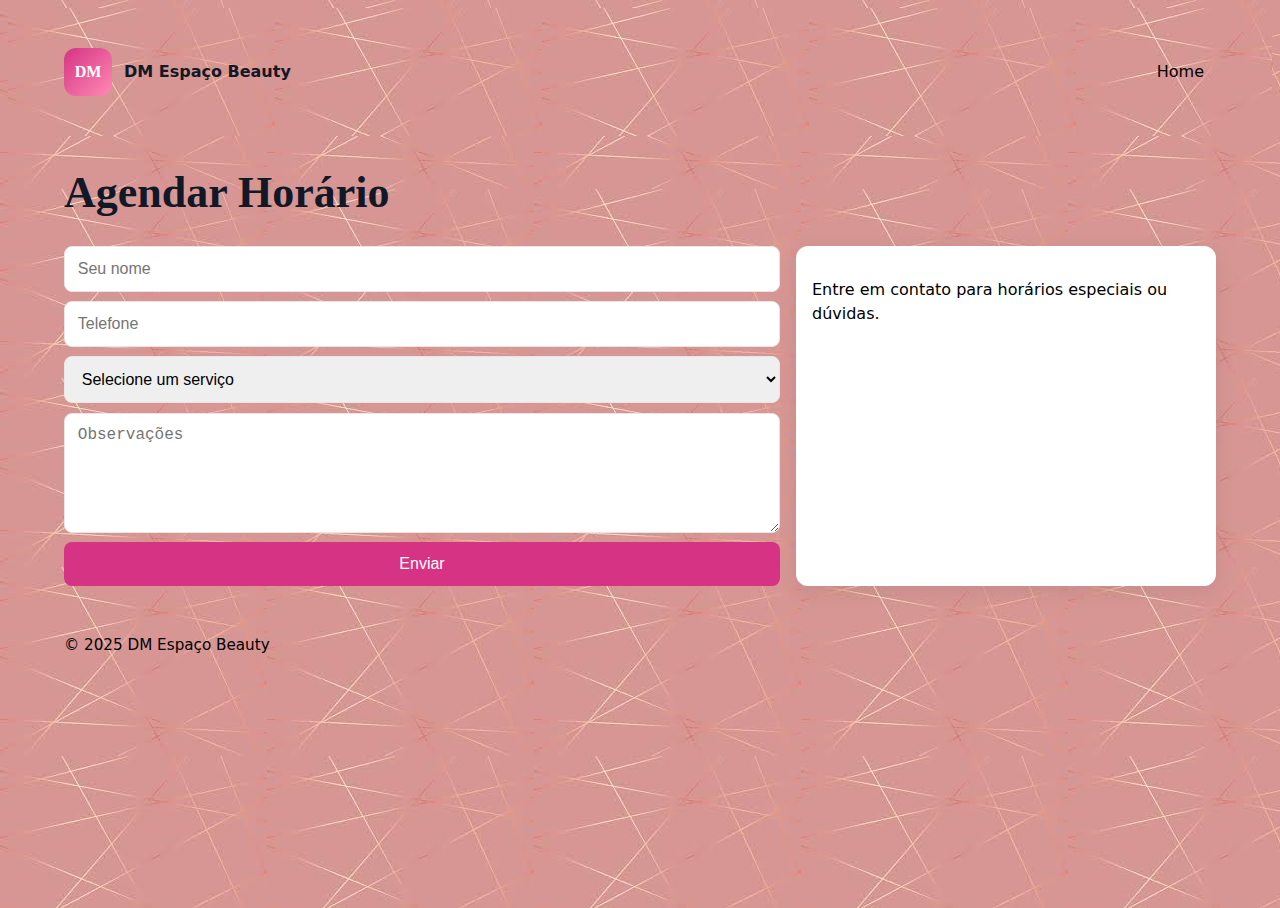
<file: agendar.html>
<!DOCTYPE html>
<html lang="pt-BR">
<head>
    <meta charset="UTF-8">
    <meta name="viewport" content="width=device-width, initial-scale=1.0">
    <title>Agendar - DM Espaço Beauty</title>
    <link rel="stylesheet" href="style.css">
    <script src="script.js" defer></script>
</head>
<body>

<header>
    <nav class="nav container">
        <div class="brand">
            <div class="logo">DM</div>
            <strong>DM Espaço Beauty</strong>
        </div>
        <div>
            <a onclick="irPara('index')">Home</a>
        </div>
    </nav>
</header>

<div class="container">
    <h1>Agendar Horário</h1>

    <div class="contact-grid">

        <form>
            <input type="text" placeholder="Seu nome">
            <input type="text" placeholder="Telefone">
            <select>
                <option>Selecione um serviço</option>
                <option>Manicure</option>
                <option>Corte</option>
                <option>Spa</option>
            </select>
            <textarea placeholder="Observações"></textarea>
            <button>Enviar</button>
        </form>

        <div class="card">
            <p class="muted">Entre em contato para horários especiais ou dúvidas.</p>
        </div>

    </div>
</div>

<footer class="container">
    © 2025 DM Espaço Beauty
</footer>

</body>
</html>
</file>
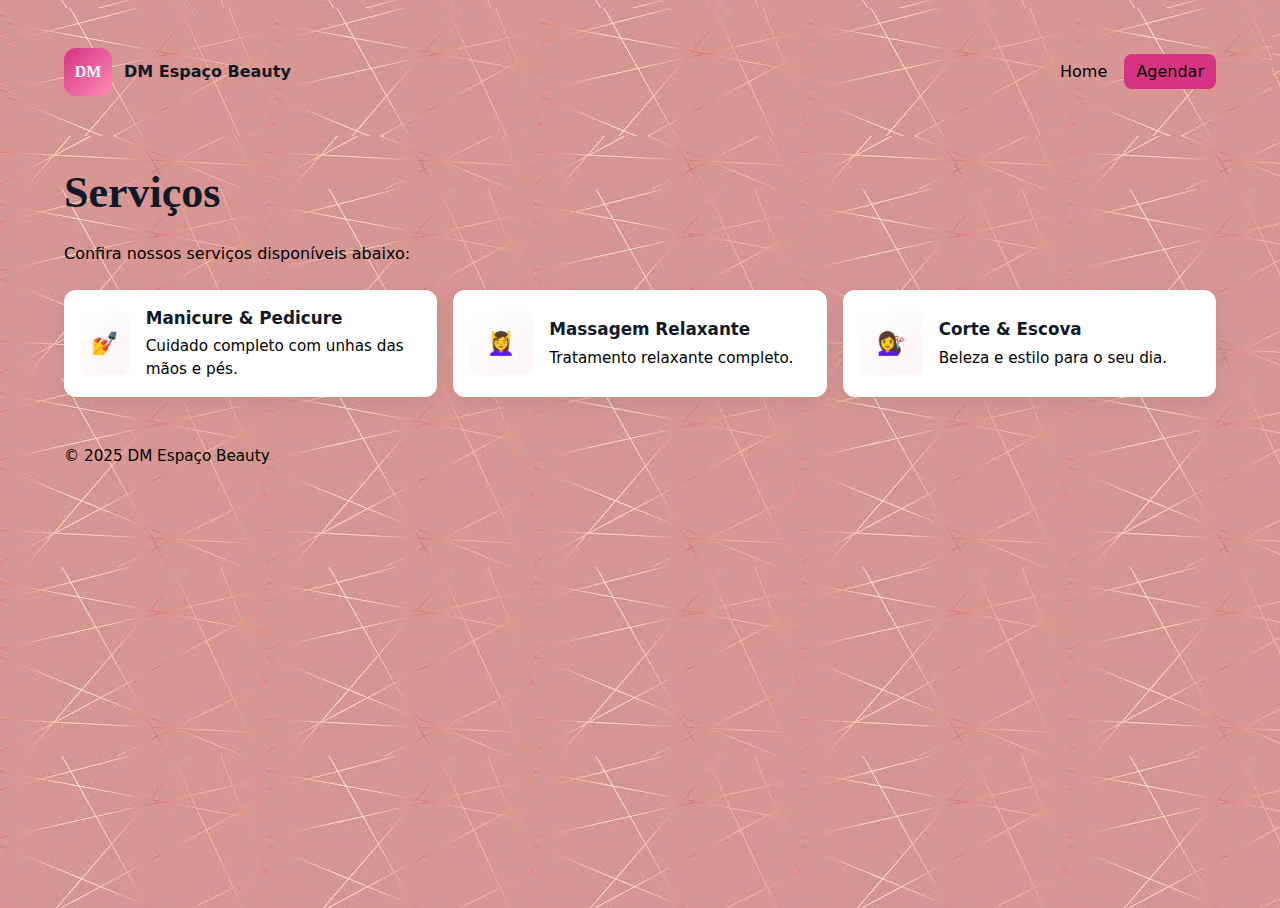
<file: servicos.html>
<!DOCTYPE html>
<html lang="pt-BR">
<head>
    <meta charset="UTF-8">
    <meta name="viewport" content="width=device-width, initial-scale=1.0">
    <title>Serviços - DM Espaço Beauty</title>
    <link rel="stylesheet" href="style.css">
    <script src="script.js" defer></script>
</head>
<body>

<header>
    <nav class="nav container">
        <div class="brand">
            <div class="logo">DM</div>
            <strong>DM Espaço Beauty</strong>
        </div>
        <div>
            <a onclick="irPara('index')">Home</a>
            <a class="cta" onclick="irPara('agendar')">Agendar</a>
        </div>
    </nav>
</header>

<div class="container">
    <h1>Serviços</h1>
    <p class="muted">Confira nossos serviços disponíveis abaixo:</p>

    <div class="services">
        <!-- Copiei exatamente como estava na sua Home -->
        <div class="service-card">
            <div class="service-icon">💅</div>
            <div>
                <h3>Manicure & Pedicure</h3>
                <p>Cuidado completo com unhas das mãos e pés.</p>
            </div>
        </div>

        <div class="service-card">
            <div class="service-icon">💆‍♀️</div>
            <div>
                <h3>Massagem Relaxante</h3>
                <p>Tratamento relaxante completo.</p>
            </div>
        </div>

        <div class="service-card">
            <div class="service-icon">💇‍♀️</div>
            <div>
                <h3>Corte & Escova</h3>
                <p>Beleza e estilo para o seu dia.</p>
            </div>
        </div>
    </div>

</div>

<footer class="container">
    © 2025 DM Espaço Beauty
</footer>

</body>
</html>
</file>
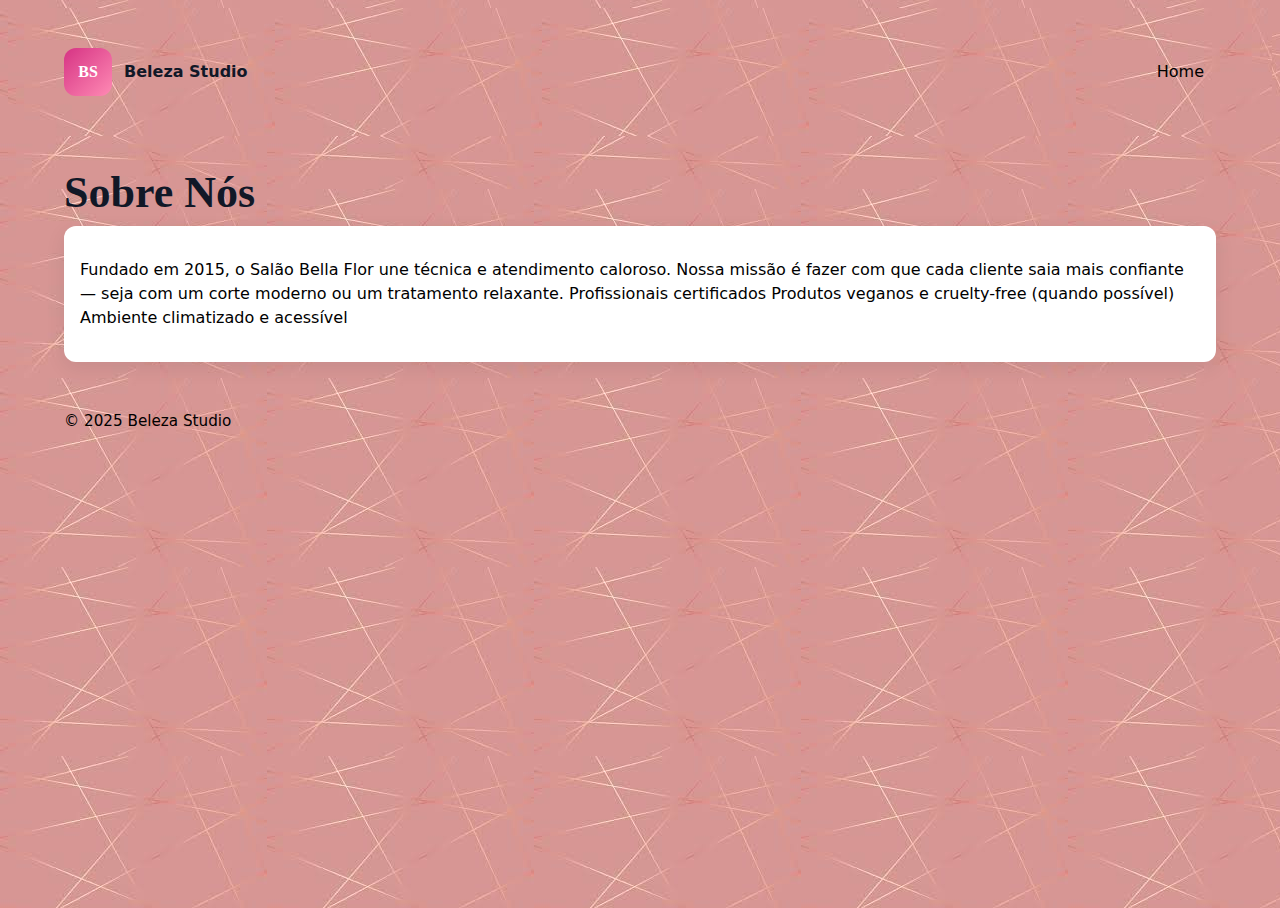
<file: sobre.html>
<!DOCTYPE html>
<html lang="pt-BR">
<head>
    <meta charset="UTF-8">
    <meta name="viewport" content="width=device-width, initial-scale=1.0">
    <title>Sobre - Beleza Studio</title>
    <link rel="stylesheet" href="style.css">
    <script src="script.js" defer></script>
</head>
<body>

<header>
    <nav class="nav container">
        <div class="brand">
            <div class="logo">BS</div>
            <strong>Beleza Studio</strong>
        </div>
        <div>
            <a onclick="irPara('index')">Home</a>
        </div>
    </nav>
</header>

<div class="container">
    <h1>Sobre Nós</h1>

    <div class="card">
        <p class="muted">
          Fundado em 2015, o Salão Bella Flor une técnica e atendimento caloroso. Nossa missão é fazer com que cada cliente saia mais confiante — seja com um corte moderno ou um tratamento relaxante.

Profissionais certificados
Produtos veganos e cruelty-free (quando possível)
Ambiente climatizado e acessível
        </p>
    </div>
</div>

<footer class="container">
    © 2025 Beleza Studio
</footer>

</body>
</html>
</file>
<file: style.css>
:root{
      --bg:#fff7fb;
      --card:#ffffff;
      --accent:#d63384; /* pink/magenta */
      --muted:black;
      --shadow: 0 6px 20px rgba(16,24,40,0.08);
      --glass: rgba(255,255,255,0.6);
      --max-width:1200px;   
    }
    *{box-sizing:border-box}
    html,body{height:100%}
    body{
      font-family:Poppins, system-ui, -apple-system, "Segoe UI", Roboto, "Helvetica Neue", Arial;
      background:linear-gradient(180deg,#fff 0%, #fffaf3 100%);
      color:#111827;
      -webkit-font-smoothing:antialiased;
      -moz-osx-font-smoothing:grayscale;
      line-height:1.5;
      background-image: url(./imagens/rose\ gold.jpg);
    }
    .container{max-width:var(--max-width);margin:0 auto;padding:1.5rem}

    .slider{
      margin: 20px auto;
      width: 800px;
      height: 400px;
      overflow: hidden; 
    }

    .slides{
      width: 400%;
      height: 400%;
      display: flex;
    }

    .slides input{
      display: none;
    }

    .slide{
      width: 25%;
      position: relative;
      transition: 2s;
    
    }

    .slide img{
      width: 400px;
    }

    .manual-navigation{
      position: absolute;
      width: 800px;
      margin-top: -40px;
      display: flex;
      justify-content: center;
    }

      .manual-btn{
      border: 2px solid #fff;
      padding: 5px;
      border-radius: 10px;
      cursor: pointer;
      transition: background 0.3s;
      margin: 0 10px;
      transition: 1s;
    }

    .manual-btn: not(:last-child){
      margin-right: 40px;
    }

    .manual-btn:hover{
      background: #fff;
    } 

    #radio1:checked ~ .first{
      margin-left: 0%;
    }
    #radio2:checked ~ .first{
      margin-left: -25%;
    }

    #radio3:checked ~ .first{
      margin-left: -50%;
    }
    #radio4:checked ~ .first{
      margin-left: -75%;
    }
    #radio5:checked ~ .first{
      margin-left: -100%;
    }

  .navegation-auto div{
      border: 2px solid #28a6ff;
      padding: 10px;
      cursor: pointer;
      transition: background 0.3s;
      border-radius: 10px;
    }

    .navegation-auto{
      position: absolute;
      width: 1150px;
      margin-top: 360px;
      display: flex;
      justify-content: center;
    }

    .navegation-auto div: :not{
      margin-right: 40px;
    }

    #radio1:checked ~ .navegation-auto .auto-btn1{
      background: #fff;
    }
    #radio2:checked ~ .navegation-auto .auto-btn2{
      background: #fff;
    }
    #radio3:checked ~ .navegation-auto .auto-btn3{
      background: #fff;
    }
    #radio4:checked ~ .navegation-auto .auto-btn4{
      background: #fff;
    }
    #radio5:checked ~ .navegation-auto .auto-btn5{
      background: #fff;
    }



    img{
      
      display:block;
      max-width:100%;
      height:auto;
    }

    img-1{
      
      width:200%;
      height:300px;
      background-image: url(./imagens/fundo\ header.jpg)
      background-size: cover;
      background-position: center;
      margin-bottom:20px;
    }

    /* Header */

    
    header{
      padding:1rem 0;
      position:sticky;
      top:0;
      backdrop-filter: blur(6px);z-index:30;
      background-image: url(./imagens/rose\ gold.jpg);
    }

    .nav{display:flex;align-items:center;justify-content:space-between;gap:1rem}
    .brand{display:flex;align-items:center;gap:.75rem}
    .logo{width:48px;height:48px;border-radius:12px;background:linear-gradient(135deg,var(--accent),#ff8ab4);display:flex;align-items:center;justify-content:center;color:white;font-weight:700;font-family:Playfair Display}
    .nav a{color:var(--muted);text-decoration:none;padding:.5rem .75rem;border-radius:8px;font-weight:500}
    .nav a:hover{background:rgba(0,0,0,0.04);color:#111827}
    .cta{background:var(--accent);color:white;padding:.55rem .9rem;border-radius:10px;font-weight:600}

    /* Hero */
    .hero{display:grid;grid-template-columns:1fr;gap:1.25rem;align-items:center;padding:2rem 0}
    .hero-inner{display:flex;flex-direction:column;gap:1rem}
    .eyebrow{color:var(--accent);font-weight:600}
    h1{font-family:Playfair Display, serif;font-size:2rem;margin:0;color:#111827}
    p.lead{color:var(--muted);margin:0;max-width:60ch}
    .hero-actions{display:flex;gap:.75rem;margin-top:.5rem}

    .hero-image{width:100%;border-radius:18px;overflow:hidden;box-shadow:var(--shadow)}
    .hero-image img{display:block;width:100%;height:100%;object-fit:cover}

    /* Services */
    .services{display:grid;grid-template-columns:repeat(1,1fr);gap:1rem;margin-top:1.5rem}
    .service-card{background:var(--card);padding:1rem;border-radius:12px;box-shadow:var(--shadow);display:flex;gap:1rem;align-items:center}
    .service-icon{width:64px;height:64px;border-radius:10px;background:linear-gradient(135deg,#fff, rgba(214,51,132,0.06));display:flex;align-items:center;justify-content:center;font-size:1.4rem}
    .service-card h3{margin:0;font-size:1.05rem}
    .service-card p{margin:.25rem 0 0;color:var(--muted);font-size:.95rem}

    /* Gallery */
    .gallery{display:grid;grid-template-columns:repeat(2,1fr);gap:8px;margin-top:1.25rem}
    .gallery img{width:100%;height:220px;object-fit:cover;border-radius:10px}

    /* Team & Testimonials */
    .grid-2{display:grid;grid-template-columns:1fr;gap:1rem;margin-top:1.5rem}
    .card{background:var(--card);padding:1rem;border-radius:12px;box-shadow:var(--shadow)}

    /* Contact */
    .contact-grid{display:grid;grid-template-columns:1fr;gap:1rem;margin-top:1.25rem}
    form{display:grid;gap:.6rem}
    input,textarea,button,select{padding:.8rem;border-radius:8px;border:1px solid #e6e6e9;font-size:1rem}
    textarea{min-height:120px;resize:vertical}
    button{background:var(--accent);color:white;border:none;cursor:pointer}

    /* Footer */
    footer{margin-top:2rem;padding:1.25rem 0;color:var(--muted);font-size:.95rem}

    /* Responsiveness */
    @media(min-width:720px){
      .hero{grid-template-columns:1fr 420px}
      .services{grid-template-columns:repeat(3,1fr)}
      .gallery{grid-template-columns:repeat(3,1fr)}
      .grid-2{grid-template-columns:1fr 1fr}
      .contact-grid{grid-template-columns:1fr 420px}
    }

    @media(min-width:1100px){
      h1{font-size:2.75rem}
    }

    /* small niceties */
    .chip{display:inline-block;padding:.25rem .6rem;border-radius:999px;background:rgba(214,51,132,0.08);color:var(--accent);font-weight:600}
    .muted{color:var(--muted)}
</file>
